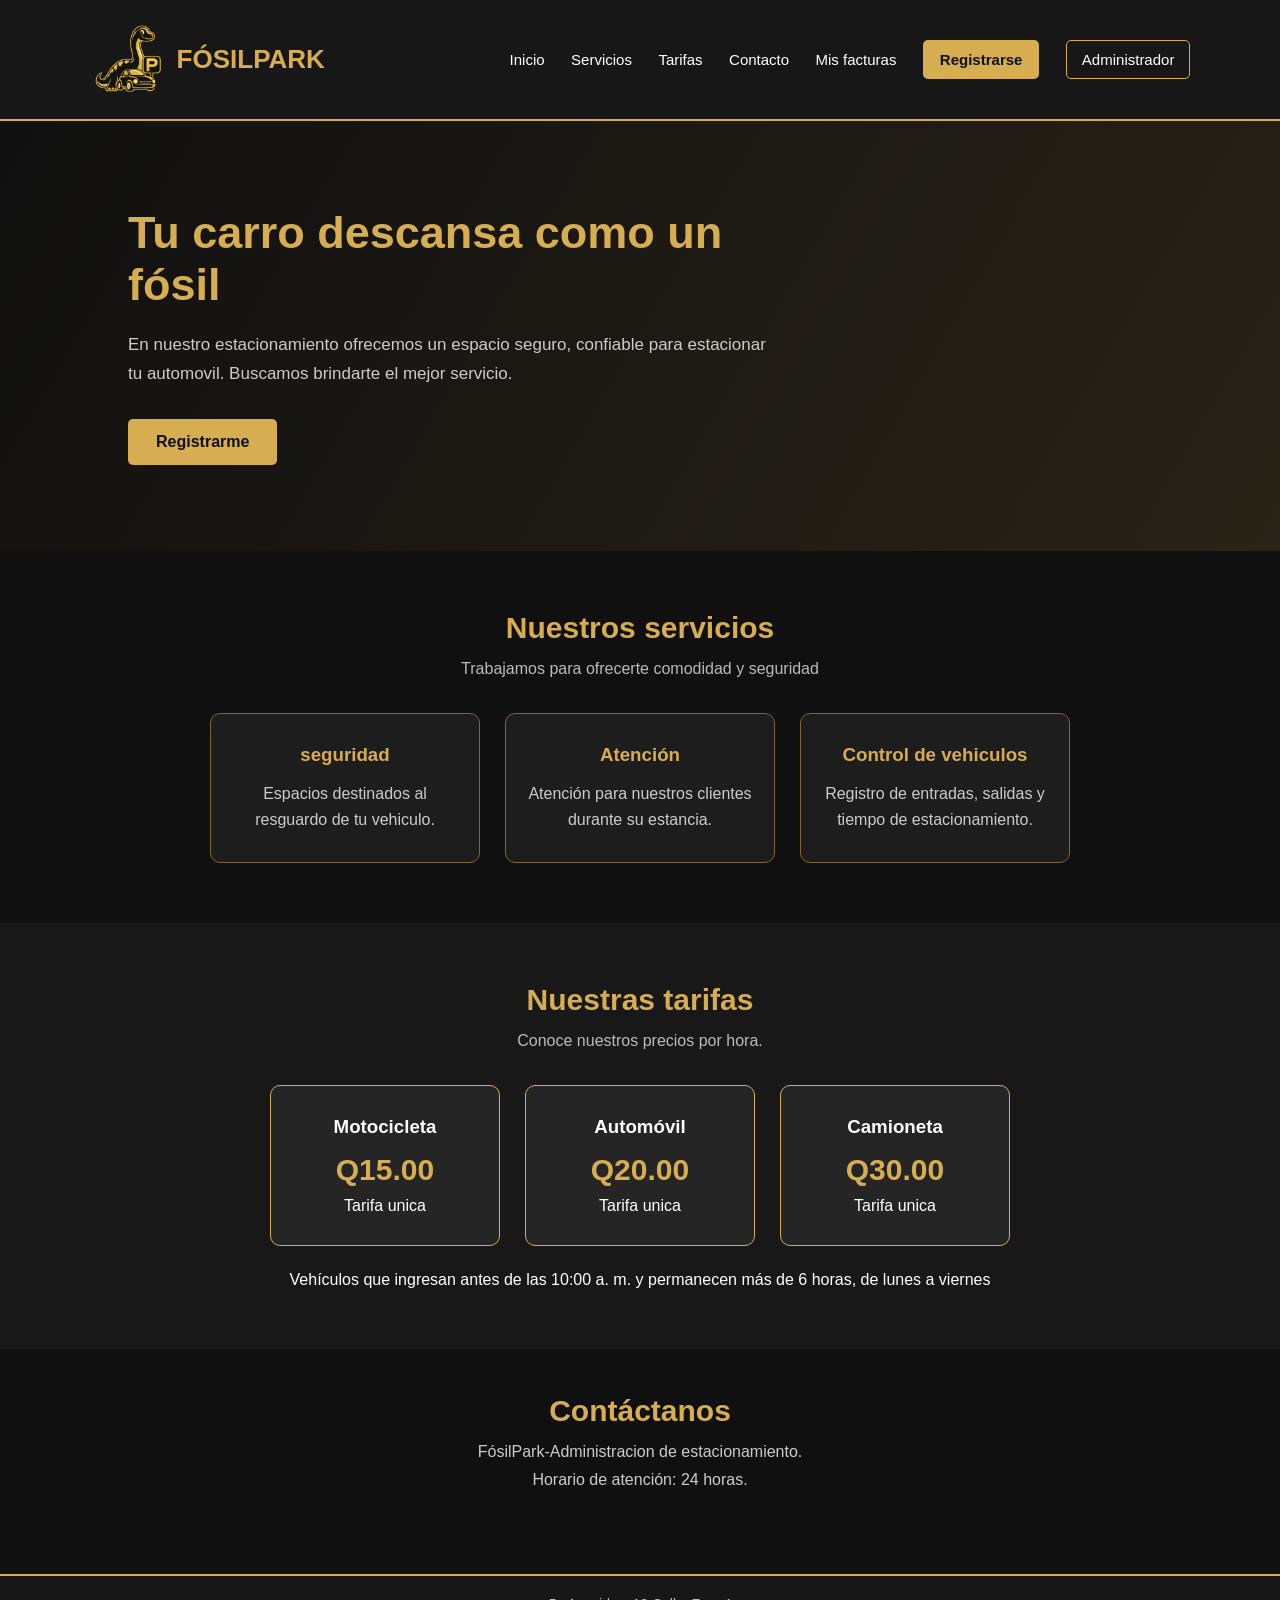
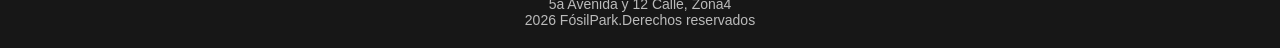
<file: index.html>
<!DOCTYPE html>
<html lang="es">
<head>
    <meta charset="UTF-8">
    <meta http-equiv="refresh" content="0; url=html/index.html">
    <title>FósilPark</title>
</head>
<body>
    <p>Ingresando a FósilPark...</p>
    <a href="html/index.html">Entrar al sitio</a>
</body>
</html>
</file>
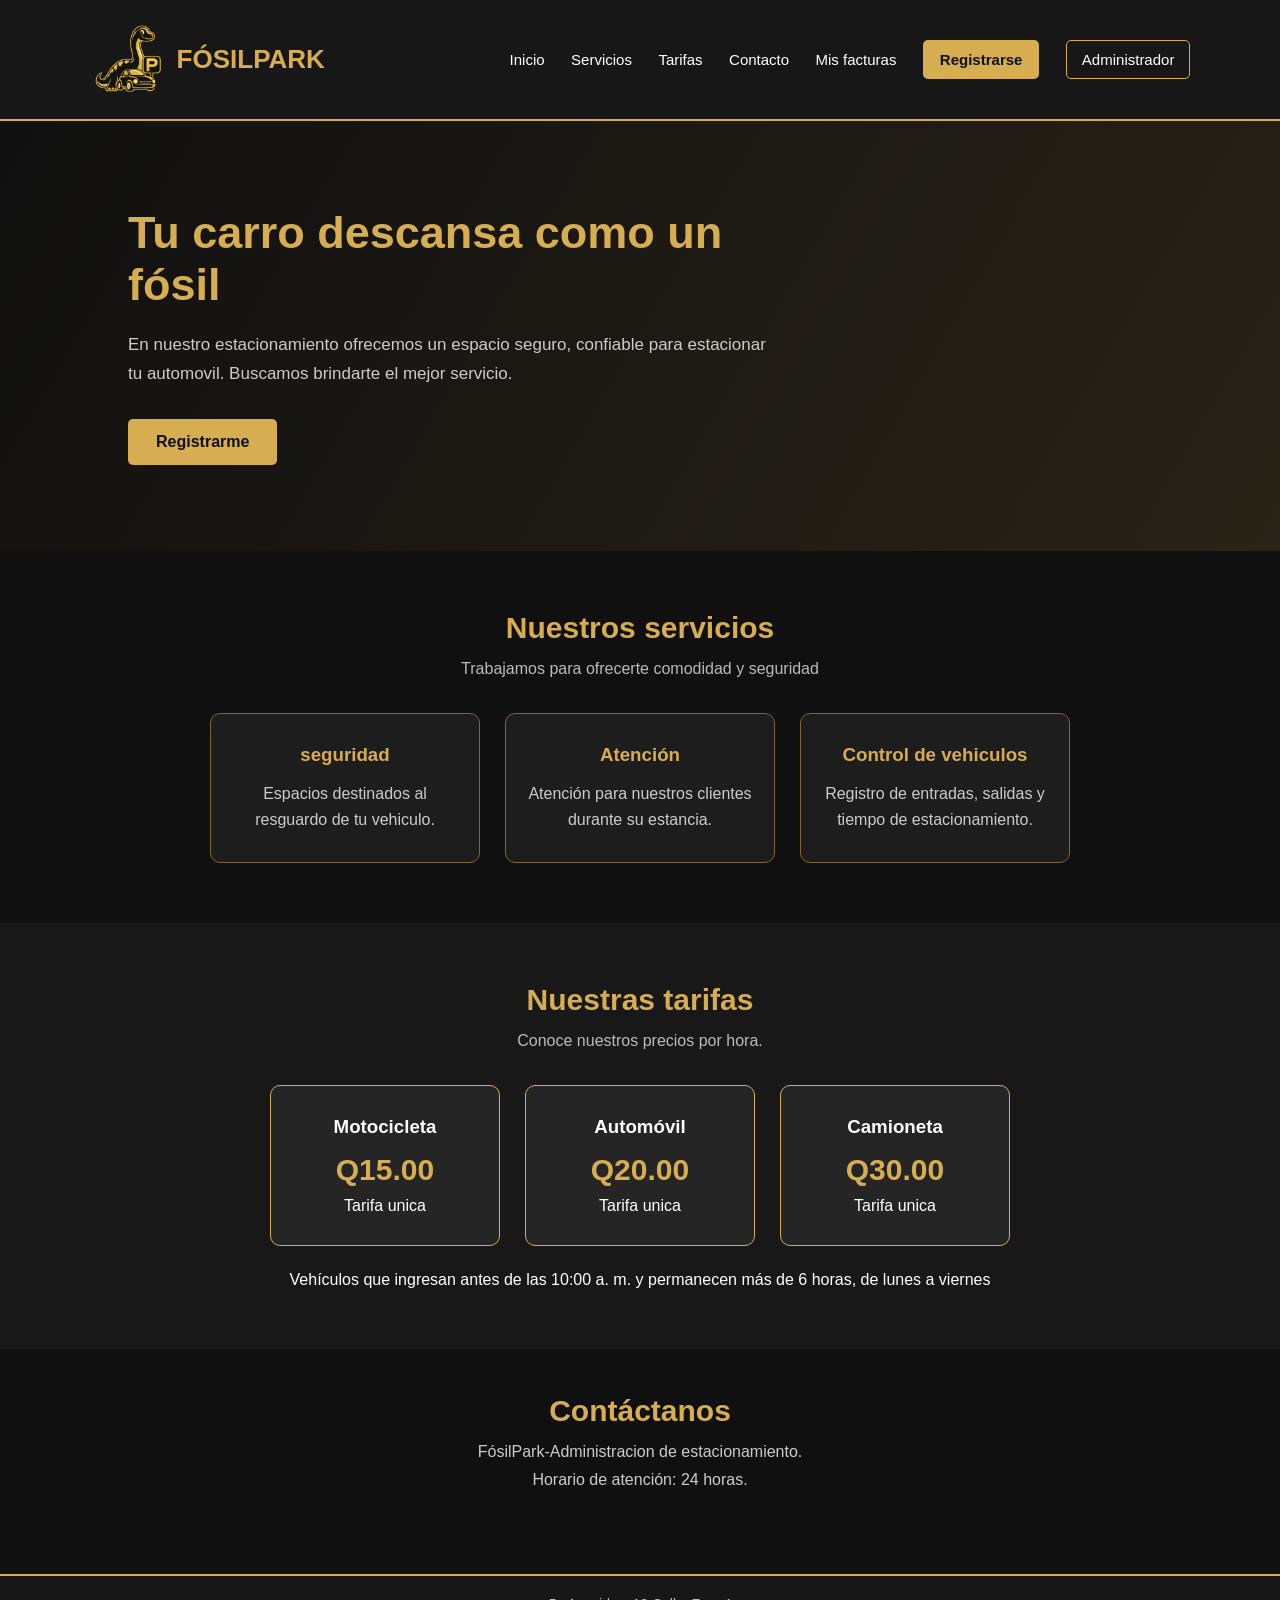
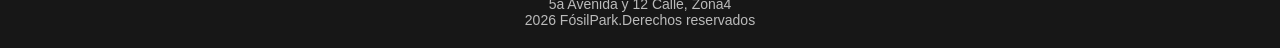
<file: html/index.html>
<!DOCTYPE html>
<!--
Click nbfs://nbhost/SystemFileSystem/Templates/Licenses/license-default.txt to change this license
Click nbfs://nbhost/SystemFileSystem/Templates/Other/html.html to edit this template
-->
<html>
    <head>
        <meta charset="UTF-8">
        <meta name="viewport" content="width=device-width, initial-scale=1.0">
        <title>FósilPark-Estacionamiento</title>
        <!-- conectar archivo CSS -->
        <link rel="stylesheet" href="../css/estilos.css">
    </head>
    <body>
        <header><!--encabezado-->
            <div class="logo">
                <img src="../imagenes/logodino.png" alt="logodino">
                <span>FÓSILPARK</span>
            </div>
            
            <nav>
                <a href="#inicio">Inicio</a>
                <a href="#servicios">Servicios</a>
                <a href="#tarifas">Tarifas</a>
                <a href="#contacto">Contacto</a>
                <a href="loginCliente.html">Mis facturas</a>
                <a href="registro.html" class="btn-menu">Registrarse</a>
                <a href="login.html" class="btn-admin">Administrador</a>
            </nav>
        </header>
        <!--visual-->
        <section class="inicio" id="inicio">
            <div class="contenido-inicio">
                <h1>Tu carro descansa como un fósil</h1>
                <p>
                    En nuestro estacionamiento ofrecemos un espacio seguro,
                    confiable para estacionar tu automovil. Buscamos brindarte
                    el mejor servicio.
                </p>
                <!--Directo al formulario registro.html-->
                <a href="registro.html" class="boton">Registrarme</a>
            </div>
        </section>
        <!--servicios-->
        <section class="servicios" id="servicios">
            <h2>Nuestros servicios</h2>
            <p class="descripcion">
                Trabajamos para ofrecerte comodidad y seguridad
            </p>
            <div class="contenedor-servicios">
                <div class="tarjeta">
                    <h3>seguridad</h3>
                    <p>
                        Espacios destinados al resguardo de tu vehiculo.
                    </p>
                </div>
                <div class="tarjeta">
                    <h3>Atención</h3>
                    <p>
                        Atención para nuestros clientes
                        durante su estancia.
                    </p>
                </div>
                <div class="tarjeta">
                    <h3>Control de vehiculos</h3>
                    <p>
                        Registro de entradas, salidas y tiempo de estacionamiento.
                    </p>
                </div>
            </div>
        </section>
        <!--tarifas-->
        <section class="tarifas" id="tarifas">
            <h2>Nuestras tarifas</h2>
            <p class="descripcion">
                Conoce nuestros precios por hora.
            </p>
            <div class="contenedor-tarifas">
                <!--motos-->
                <div class="tarjeta-tarifa">
                    <h3>Motocicleta</h3>
                    <p class="precio">Q15.00</p>
                    <p>Tarifa unica</p>
                    
                </div>
                <!--auto-->
                <div class="tarjeta-tarifa">
                    <h3>Automóvil</h3>
                    <p class="precio">Q20.00</p>
                    <p>Tarifa unica</p>
                    
                </div>
                <!--camioneta-->
                <div class="tarjeta-tarifa">
                    <h3>Camioneta</h3>
                    <p class="precio">Q30.00</p>
                    <p>Tarifa unica</p>
                    
                </div> 
                <p>Vehículos que ingresan antes de las 10:00 a. m. y permanecen más de 6 horas, de lunes a viernes</p>
            </div>
        </section>
        <!--contacto-->
        <section class="contacto" id="contacto">
            <h2>Contáctanos</h2>
            <p>FósilPark-Administracion de estacionamiento.</p>
            <p>Horario de atención: 24 horas.</p>
        </section>
        <!--pie de pagina-->
        <footer>
            <p>5a Avenida y 12 Calle, Zona4</p>
            <p>2026 FósilPark.Derechos reservados</p>
        </footer>
    </body>
</html>
</file>
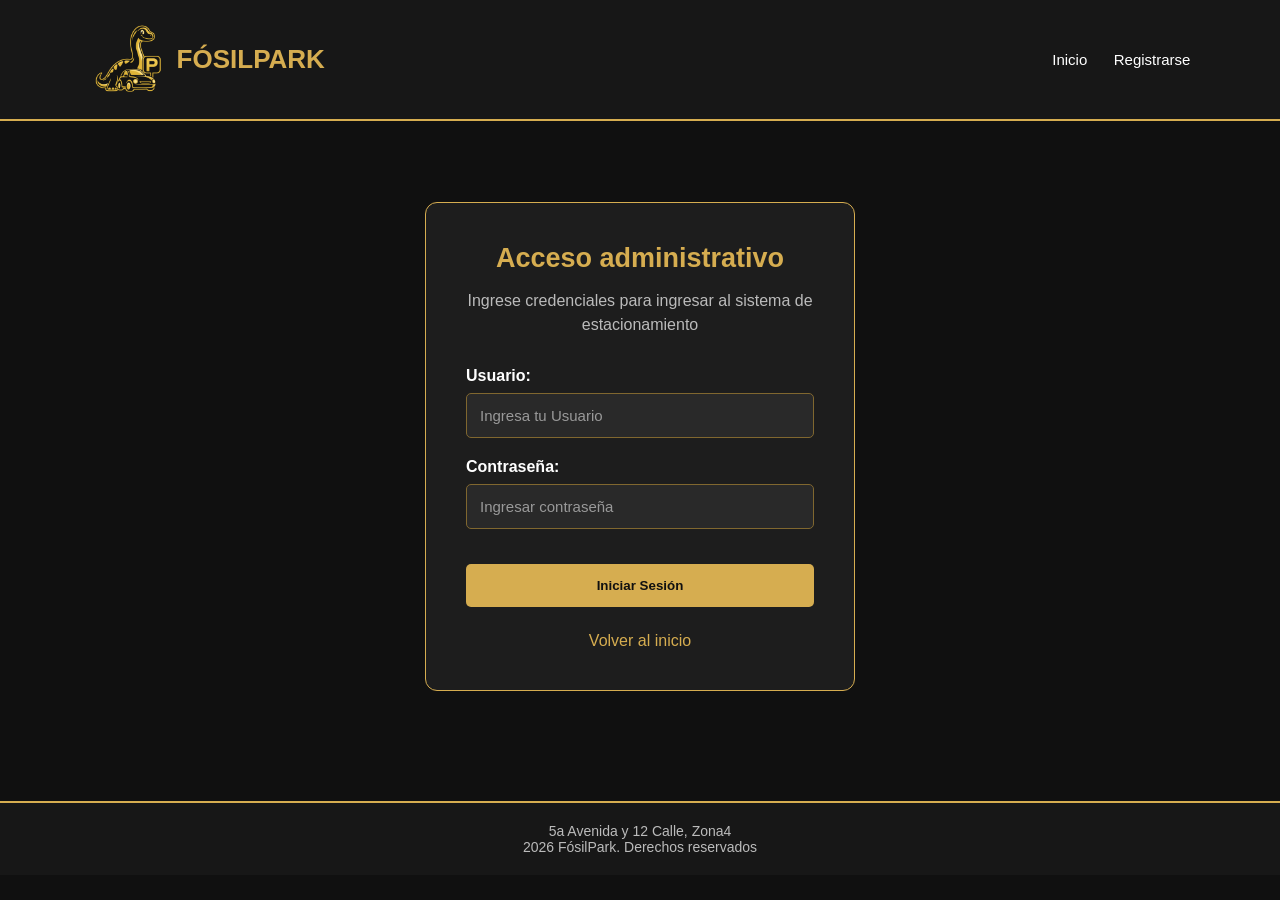
<file: html/login.html>
<!DOCTYPE html>
<!--
Click nbfs://nbhost/SystemFileSystem/Templates/Licenses/license-default.txt to change this license
Click nbfs://nbhost/SystemFileSystem/Templates/ClientSide/html.html to edit this template
-->
<html>
    <head>
        <meta charset="UTF-8">
        <meta name="viewport" content="width=device-width, initial-scale=1.0">
        <title>Registro Administrador-FósilPark</title>
        <link rel="stylesheet"  href="../css/estilos.css">
    
    </head>
    <body>
        <!--encabezado-->
        <header>
            <div class="logo">
                <img src="../imagenes/logodino.png" alt="logodino">
                <span>FÓSILPARK</span>
            </div>
            <nav>
                <a href="index.html">Inicio</a>
                <a href="registro.html">Registrarse</a>
            </nav>
        </header>
        <!--datos que llenara el administrador-->
        <section class="login">
            <div class="login-contenedor">
                <h1>Acceso administrativo</h1>
                <p>
                    Ingrese credenciales para ingresar al sistema de estacionamiento
                </p>
                <form id="loginForm">
                    <div class="campo">
                        <label for="usuario">Usuario:</label>
                        <input type="text" id="usuario" placeholder="Ingresa tu Usuario" required>
                    </div>
                    <div class="campo">
                        <label for="contraseña">Contraseña:</label>
                        <input type="password" id="contraseña" placeholder="Ingresar contraseña" required>
                    </div>
                    <button type="submit" class="boton-login">Iniciar Sesión</button>
                </form>
                <div id="mensajelogin"></div>
                <a href="index.html" class="volver">Volver al inicio</a>
            </div>
        </section>
        <!--pie de pagina-->
        <footer>
            <p>5a Avenida y 12 Calle, Zona4</p>
            <p>2026 FósilPark. Derechos reservados</p>
        </footer>
        <script src="../js/login.js"></script>
    </body>
</html>
</file>
<file: css/estilos.css>
/*
Click nbfs://nbhost/SystemFileSystem/Templates/Licenses/license-default.txt to change this license
Click nbfs://nbhost/SystemFileSystem/Templates/ClientSide/css.css to edit this template
/*
    Created on : 1 nov 2026, 6:57:10 p.m.
    Author     : claud
*/
              /*diseño index.html*/

/* pagina principal */
/*logo*/
.logo {
    display: flex;
    align-items: center;
    gap: 12px;
    color: #D6AD50;
    font-size: 24px;
    font-weight: bold;
}

.logo img {
    width: 75px;
    height: 75px;
    object-fit: contain;
}

* {
    margin: 0;
    padding: 0;
    box-sizing: border-box;
}

body {
    font-family: Arial, sans-serif;
    background-color: #101010;
    color: white;
}


/* encabezado */

header {
    background-color: #171717;
    padding: 22px 7%;
    display: flex;
    justify-content: space-between;
    align-items: center;
    border-bottom: 2px solid #D6AD50;
}

.logo {
    font-size: 26px;
    font-weight: bold;
    color: white;
}

.logo span {
    color: #D6AD50;
}

nav a {
    color: white;
    text-decoration: none;
    margin-left: 22px;
    font-size: 15px;
}

nav a:hover {
    color: #D6AD50;
}

.btn-menu {
    background-color: #D6AD50;
    color: #101010;
    padding: 11px 17px;
    border-radius: 5px;
    font-weight: bold;
}


/* web estilo */

.inicio {
    min-height: 430px;
    display: flex;
    align-items: center;
    padding: 60px 10%;
    background: linear-gradient(120deg, #101010, #292318);
}

.contenido-inicio {
    max-width: 650px;
}

.inicio h1 {
    color: #D6AD50;
    font-size: 45px;
    margin-bottom: 20px;
}

.inicio p {
    color: #CCCCCC;
    font-size: 17px;
    line-height: 1.7;
    margin-bottom: 30px;
}

.boton {
    display: inline-block;
    background-color: #D6AD50;
    color: #101010;
    text-decoration: none;
    padding: 14px 28px;
    border-radius: 5px;
    font-weight: bold;
}

.boton:hover {
    background-color: #F0CA70;
}
/* servicios */
.servicios {
    padding: 60px 8%;
    text-align: center;
}

h2 {
    color: #D6AD50;
    font-size: 30px;
    margin-bottom: 15px;
}
.descripcion {
    color: #BBBBBB;
    margin-bottom: 35px;
}
.contenedor-servicios {
    display: flex;
    justify-content: center;
    gap: 25px;
    flex-wrap: wrap;
}
.tarjeta {
    background-color: #1D1D1D;
    border: 1px solid #80672F;
    border-radius: 10px;
    padding: 30px 20px;
    width: 270px;
}
.tarjeta h3 {
    color: #D6AD50;
    margin-bottom: 15px;
}

.tarjeta p {
    color: #CCCCCC;
    line-height: 1.6;
}
/* tarifas */
.tarifas {
    background-color: #181818;
    padding: 60px 8%;
    text-align: center;
}
.contenedor-tarifas {
    display: flex;
    justify-content: center;
    gap: 25px;
    flex-wrap: wrap;
}

.tarjeta-tarifa {
    background-color: #252525;
    border: 1px solid #D6AD50;
    border-radius: 10px;
    padding: 30px;
    width: 230px;
}

.tarjeta-tarifa h3 {
    color: white;
    margin-bottom: 15px;
}

.precio {
    color: #D6AD50;
    font-size: 30px;
    font-weight: bold;
    margin-bottom: 10px;
}
/* contacto */
.contacto {
    padding: 45px 20px;
    text-align: center;
}
.contacto p {
    color: #CCCCCC;
    margin: 10px;
}
/* pie de pagina */
footer {
    background-color: #080808;
    border-top: 1px solid #80672F;
    text-align: center;
    padding: 20px;
    color: #AAAAAA;
}
/* a celulares */

@media (max-width: 768px) {

    header {
        flex-direction: column;
        gap: 20px;
    }

    nav {
        display: flex;
        flex-wrap: wrap;
        justify-content: center;
        gap: 15px;
    }

    nav a {
        margin-left: 0;
    }

    .inicio h1 {
        font-size: 32px;
    }

    .contenedor-servicios,
    .contenedor-tarifas {
        flex-direction: column;
        align-items: center;
    }
    
}
                          /*diseño registro.html y formulario */
.registro{
    background-color:#101010;
    padding: 50px 20px;
    min-height:650px;
    display:flex;
    justify-content:center;
    align-items:center;
}
.formulario-contenedor{
    background-color:#1D1D1D;
    border:1px solid #D6AD50;
    border-radius:12px;
    padding:35px;
    width:100%;
    max-width:600px;
}
.formulario-contenedor h1{
    color:#D6AD50;
    text-align:center;
    margin-bottom:15px;
    font-size:30px;
}
.texto-registro{
    color:#BBBBBB;
    text-align:center;
    margin-bottom:30px;
    line-height:1.5;
}
.formulario-contenedor h2{
    color:#D6AD50;
    font-size:21px;
    margin-top:25px;
    margin-bottom:20px;
    border-bottom:1px solid #80672F;
    padding-bottom:10px;
}
/*campos del formulario*/
.campo{
    margin-bottom:20px;
}
.campo label{
    display:block;
    color: white;
    margin-bottom:8px;
    font-weight:bold;
}
.campo input,
.campo select{
    width:100%;
    padding:13px;
    background-color:#292929;
    border: 1px solid #80672F;
    border-radius:5px;
    color:white;
    font-size:15px;
}
.campo input:focus,
.campo select:focus{
    outline:none;
    border:1px solid #D6AD50;
}
.campo input::placeholder{
    color:#999999;
}
/*botones*/
.botones-registro{
    display:flex;
    gap:15px;
    margin-top:30px;
    flex-wrap:wrap;
}
.botones-registro button{
    flex:1;
    min-width:180px;
    padding:14px;
    border:none;
    border-radius:5px;
    cursor:pointer;
    font-size:14px;
    font-weight:bold;
}
.botones-registro .boton{
    background-color:#D6AD50;
    color:#101010;
}
.botones-registro .boton:hover{
    background-color:#F0CA70;
}
.boton-limpiar{
    background-color:#383838;
    color:white;
    border:1px solid #80672F !important;
}
.boton-limpiar:hover{
    background-color:#505050;
}
/*enlace de regreso*/
.volver{
    display:block;
    text-align:center;
    margin-top:25px;
    color: #D6AD50;
    text-decoration:none;
}
.volver:hover{
    color:white;
}
/*diseño a celulares */
@media (max-width:600px){
    .formulario-contenedor{
        padding:22px;
    }
    .formulario-contenedor h1{
        font-size:25px;
    }
    botones-registro{
        flex-direction:column;
    }
}
/*estilo de resumen de mensaje de datos del cliente*/
#resumenCliente{
    margin-top:25px;
    padding:20px;
    background-color:#171717;
    border:1px solid #D6AD50;
    border-radius:10px;
    color:white;
}
#resumenCliente h2{
    color:#D6AD50;
    margin-bottom:15px;
}
#resumenCliente p{
    margin:10px 0;
    font-size:15px;
}
                       /* diseño de login*/
.login{
    min-height: 650px;
    background-color: #101010;
    display: flex;
    justify-content: center;
    align-items: center;
    padding: 40px 20px;
}
.login-contenedor{
     background-color: #1D1D1D;
    border: 1px solid #D6AD50;
    border-radius: 12px;
    padding: 40px;
    width: 100%;
    max-width: 430px;
}
.login-contenedor h1{
    color: #D6AD50;
    text-align: center;
    margin-bottom: 15px;
    font-size: 27px;
}
.login-contenedor>p{
    color: #BBBBBB;
    text-align: center;
    line-height: 1.5;
    margin-bottom: 30px;
}
.boton-login{
   width: 100%;
    padding: 14px;
    background-color: #D6AD50;
    color: #101010;
    border: none;
    border-radius: 5px;
    font-weight: bold;
    cursor: pointer;
    margin-top: 15px; 
}
                  
.boton-login:hover{
    background-color:#F0CA70;
}
.btn-admin{
    border: 1px solid #D6AD50;
    padding: 10px 15px;
    border-radius: 5px;
}
.btn-admin:hover{
    background-color: #D6AD50;
    color: #101010;
}
/*mensaje del login*/
.mensaje-login{
    text-align: center;
    margin-top: 20px;
    padding: 12px;
    border-radius: 5px;
    color: #D6AD50;
    background-color: #252525;
}
.error-login{
    text-align: center;
    margin-top: 20px;
    padding: 12px;
    border-radius: 5px;
    color: #FF8585;
    background-color: #351C1C;
}

.mensaje-login {
    color: green;
    text-align: center;
    margin-top: 15px;
    font-weight: bold;
}

.error-login {
    color: red;
    text-align: center;
    margin-top: 15px;
    font-weight: bold;
}
                                     /*diseño sistemas.html y tablas de datos de clientes */
/*panel administrativo*/
.encabezado-admin{
    display:flex;
    justify-content:space-between;
    align-items:center;
    padding:20px 5%;
    background-color:#171717;
    border-bottom:2px solid #D6AD50;
}
.admin-info{
    display:flex;
    align-items:center;
    gap:20px;
    color:white;
}
.admin-info button{
    background-color:#D6AD50;
    color:#101010;
    border:none;
    padding:10px 15px;
    border-radius:5px;
    font-weight:bold;
    cursor:pointer;
}
.admin-info button:hover{
    background-color:#F0CA70;
}
.panel-admin{
    padding:40px 5%;
    min-height:650px;
    background-color:#101010;
}
.bienvenida-admin h1{
    color:#D6AD50;
    font-size:30px;
    margin-bottom:10px;
}
.bienvenida-admin p{
    color:#BBBBBB;
    margin-bottom:30px;
}
.resumen-admin{
    display:grid;
    grid-template-columns: repeat(4, 1fr);
    gap:20px;
    margin-bottom:45px;
}
.target-admin{
    background-color:#1D1D1D;
    border:1px solid #D6AD50;
    border-radius: 10px;
    padding:25px;
    text-align:center;
}
.target-admin p{
    color:#D6AD50;
    font-size:32px;
    font-weight:bold;
    margin-top:15px;
}
.opciones-admin h2, .tablas-admin h2{
    color:#D6AD50;
    margin-bottom:20px;
}
.opciones-grid{
    display:grid;
    grid-template-columns: repeat(3,1fr);
    gap:20px;
    margin-bottom:45px;
}
.opcion-admin{
    display:block;
    text-decoration:none;
    background-color:#1D1D1D;
    border: 1px solid #444444;
    border-left:4px solid #D6AD50;
    border-radius:8px;
    padding:25px;
    transition:0.3s;
}
.opcion-admin:hover{
    background-color:#292929;
    border-color:#D6AD50;
    transform:translateY(-3px);
}
.opcion-admin h3{
    color:#D6AD50;
    margin-bottom:10px;
}
.opcion-admin p{
    color:#BBBBBB;
    line-height:1.5;
}
.tabla-admin{
    background-color:#1D1D1D;
    padding:25px;
    border:1px solid #444444;
    border-radius: 10px;
}
.tabla-admin >p{
    color:#BBBBBB;
    margin-bottom:20px;
}
.tabla-contenedor{
    overflow-x:auto;
}
.tabla-admin table{
    width:100%;
    border-collapse:collapse;
    color:white;
}
.tabla-admin th, .tabla-admin td{
    border:1px solid #444444;
    padding:12px;
    text-align:center;
}
.tabla-admin th{
    background-color:#D6AD50;
    color:#101010;
}
.tablas-admin td{
    background-color:#242424;
}
/* adaptacion para pantallas pequeñas*/
@media (max-width:900px){
    .resumen-admin{
        grid-template-columns: repeat(2,1fr);
    } 
    .opciones-grid{
        grid-template-columns:repeat(2,1fr);
    }
}
@media (max-width:600px){
    .encabezado-admin{
        flex-direction:column;
        gap:15px;
    }
    .admin-info{
        flex-direction:column;
    }
    .resumen-admin, .opciones-grid{
        grid-template-columns:1fr;
    }
}
/*pie de pagina*/
footer{
    background-color:#171717;
    border-top:2px solid #D6AD50;
    color:#BBBBBB;
    text-align:center;
    padding:20px;
    margin-top:30px;
}
footer p{
    margin:0;
    font-size:14px;
}
/*botones de celdas sistemas.html*/
/* contenedor de botones de acciones */
.btn-modificar,
.btn-eliminar{
    padding: 8px 13px;
    border: none;
    border-radius: 6px;
    font-size: 13px;
    font-weight: bold;
    cursor: pointer;
    margin: 3px;
    transition: 0.3s;
}
/* boton modificar */
.btn-modificar{
    background-color: #D6AD50;
    color: #101010;
}
.btn-modificar:hover{
    background-color: #F0CB70;
    transform: translateY(-2px);
}
/* boton eliminar */
.btn-eliminar{
    background-color: #8B2525;
    color: white;
}
.btn-eliminar:hover{
    background-color: #B83232;
    transform: translateY(-2px);
}
/* columna de acciones */
.tabla-admin td:last-child{
    text-align: center;
    white-space: nowrap;
}
/* contenedor del buscador */
.buscador{
    display: flex;
    justify-content: flex-end;
    margin-bottom: 20px;
}
/* campo de búsqueda */
#buscarCliente{
    width: 280px;
    padding: 11px 15px;
    background-color: #171717;
    color: white;
    border: 1px solid #D6AD50;
    border-radius: 8px;
    font-size: 14px;
    outline: none;
    transition: 0.3s;
}
/* efecto al seleccionar el buscador */
#buscarCliente:focus{
    border-color: #F0CB70;
    box-shadow: 0 0 6px rgba(214, 173, 80, 0.5);
}
/* texto de ayuda */
#buscarCliente::placeholder{
    color: #aaaaaa;
}
/*control estacionamiento*/
#estacionamiento{
    margin-top: 35px;
}
/* formulario de entrada */
.formulario-estacionamiento{
    background-color: #171717;
    border: 1px solid #D6AD50;
    border-radius: 10px;
    padding: 25px;
    margin: 20px 0;
}
.formulario-estacionamiento h3{
    color: #D6AD50;
    margin-bottom: 20px;
}
.formulario-estacionamiento label{
    display: block;
    margin-bottom: 8px;
    color: white;
    font-weight: bold;
}
.formulario-estacionamiento input{
    width: 100%;
    max-width: 400px;
    padding: 11px;
    margin-bottom: 15px;
    background-color: #101010;
    color: white;
    border: 1px solid #D6AD50;
    border-radius: 6px;
    outline: none;
}
.formulario-estacionamiento input:focus{
    box-shadow: 0 0 6px rgba(214,173,80,0.5);
}
/* botones del formulario */
#btnBuscarPlaca,
#btnRegistrarEntrada, .btn-salida{
    padding: 11px 17px;
    border: none;
    border-radius: 6px;
    font-weight: bold;
    cursor: pointer;
    margin: 5px;
    background-color: #D6AD50;
    color: #101010;
}
#btnBuscarPlaca:hover,
#btnRegistrarEntrada:hover,
.btn-salida:hover{
    background-color: #F0CB70;
}
/* boton deshabilitado */
#btnRegistrarEntrada:disabled{
    background-color: #777777;
    color: #dddddd;
    cursor: not-allowed;
}
/* datos del vehiculo */
#datosVehiculo{
    color: white;
    margin: 15px 0;
    line-height: 1.8;
    white-space: pre-line;
    padding: 12px;
    background-color: #101010;
    border-radius: 6px
}
/* mensajes */
#mensajeEstacionamiento{
    margin-top: 12px;
    color: #D6AD50;
}
/* tabla de estacionamiento */
#estacionamiento .tabla-contenedor{
    margin-top: 25px;
}
#estacionamiento h3{
    color: #D6AD50;
}
/* tabla de vehiculos estacionados */
.vehiculos-estacionados{
    margin-top: 25px;
}

.vehiculos-estacionados table{
    width: 100%;
    border-collapse: collapse;
    margin-top: 15px;
}

.vehiculos-estacionados th,
.vehiculos-estacionados td{
    padding: 12px;
    text-align: center;
    border-bottom: 1px solid #444444;
}

.vehiculos-estacionados th{
    background-color: #D6AD50;
    color: #101010;
}

.vehiculos-estacionados td{
    color: white;
    background-color: #171717;
}
                              /*pagina web factura*/
.contenedor-factura{
    display: flex;
    justify-content: center;
    padding: 40px 20px;
    background-color: #101010;
    min-height: 100vh;
}

.factura{
    background-color: #171717;
    color: white;
    width: 100%;
    max-width: 750px;
    padding: 35px;
    border: 1px solid #D6AD50;
    border-radius: 10px;
    box-shadow: 0 0 15px rgba(214, 173, 80, 0.15);
}

/* encabezado */
.encabezado-factura{
    text-align: center;
    border-bottom: 2px solid #D6AD50;
    padding-bottom: 20px;
}

.encabezado-factura h1{
    color: #D6AD50;
    font-size: 32px;
    margin-bottom: 8px;
}

.encabezado-factura h2{
    color: white;
    margin-bottom: 5px;
}

.encabezado-factura p{
    color: #cccccc;
}

/* numero de factura */
.numero-factura{
    display: flex;
    justify-content: space-between;
    margin: 20px 0;
    color: #D6AD50;
    font-weight: bold;
}

/* secciones de informacion */
.datos-factura{
    margin-top: 25px;
    padding: 15px;
    background-color: #202020;
    border-radius: 6px;
}

.datos-factura h3{
    color: #D6AD50;
    border-bottom: 1px solid #555555;
    padding-bottom: 8px;
    margin-bottom: 12px;
}

.datos-factura p{
    margin: 10px 0;
    color: #eeeeee;
}

/* total a pagar */
.total-factura{
    margin-top: 30px;
    padding: 20px;
    text-align: center;
    border: 1px solid #D6AD50;
    border-radius: 6px;
}

.total-factura h2{
    color: #D6AD50;
}

.total-factura p{
    font-size: 30px;
    font-weight: bold;
    color: #D6AD50;
}

/* pie de factura */
.pie-factura{
    text-align: center;
    margin-top: 25px;
    color: #cccccc;
}

/* boton imprimir */
#btnImprimir{
    display: block;
    margin: 25px auto 15px;
    padding: 11px 20px;
    background-color: #D6AD50;
    color: #101010;
    border: none;
    border-radius: 6px;
    font-weight: bold;
    cursor: pointer;
}

#btnImprimir:hover{
    background-color: #F0CB70;
}

/* enlace para volver */
.factura a{
    display: block;
    text-align: center;
    color: #D6AD50;
    text-decoration: none;
    margin-top: 15px;
}

.factura a:hover{
    color: #F0CB70;
}

/* formato para imprimir */
@media print{

    body{
        background-color: white;
    }

    .contenedor-factura{
        background-color: white;
        padding: 0;
    }

    .factura{
        background-color: white;
        color: black;
        border: 1px solid black;
        box-shadow: none;
    }

    .datos-factura{
        background-color: white;
        border: 1px solid #cccccc;
    }

    .datos-factura p{
        color: black;
    }

    .datos-factura h3,
    .total-factura h2,
    .total-factura p,
    .encabezado-factura h1{
        color: #000000;
    }

    #btnImprimir,
    .factura a{
        display: none;
    }

    .pie-factura{
        color: black;
    }
}
/* historial de facturas */

#historial{
    margin-top: 35px;
    padding: 25px;
    background-color: #171717;
    border: 1px solid #D6AD50;
    border-radius: 10px;
}

#historial h2{
    color: #D6AD50;
    margin-bottom: 20px;
    border-bottom: 1px solid #555555;
    padding-bottom: 12px;
}

.tabla-historial{
    width: 100%;
    overflow-x: auto;
}

.tabla-historial table{
    width: 100%;
    border-collapse: collapse;
    margin-top: 15px;
}

.tabla-historial th{
    background-color: #D6AD50;
    color: #101010;
    padding: 13px;
    text-align: center;
}

.tabla-historial td{
    background-color: #202020;
    color: white;
    padding: 12px;
    text-align: center;
    border-bottom: 1px solid #444444;
}

.tabla-historial tr:hover td{
    background-color: #292929;
}
/* boton ver factura */
.btn-ver-factura{
    display: inline-block;
    padding: 8px 12px;
    background-color: #D6AD50;
    color: #101010;
    text-decoration: none;
    border-radius: 5px;
    font-weight: bold;
}

.btn-ver-factura:hover{
    background-color: #F0CB70;
}
</file>
